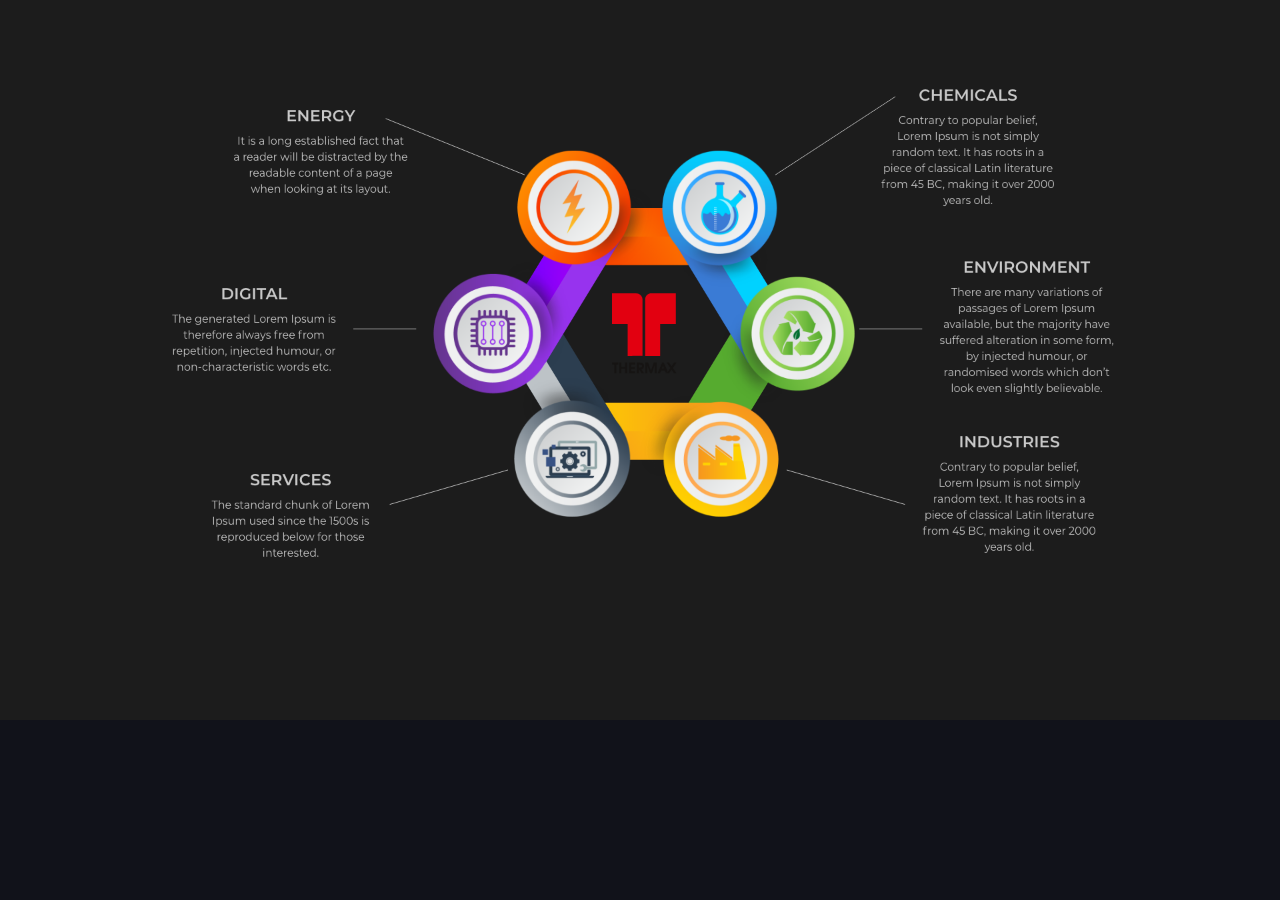
<file: home.html>
<!DOCTYPE html>
<html lang="en">
<head>
  <meta charset="UTF-8">
  <meta name="viewport" content="width=device-width, initial-scale=1.0">
  <title>Home</title>
  <link rel="stylesheet" href="style.css">
  <script type="text/javascript" src="app.js" defer></script>
</head>
<body>
  <img class="img" src="images/home.png" alt="">
  <a href="nav.html">
    <button class="energy" on></button>
  </a>
</body>
</html>
</file>
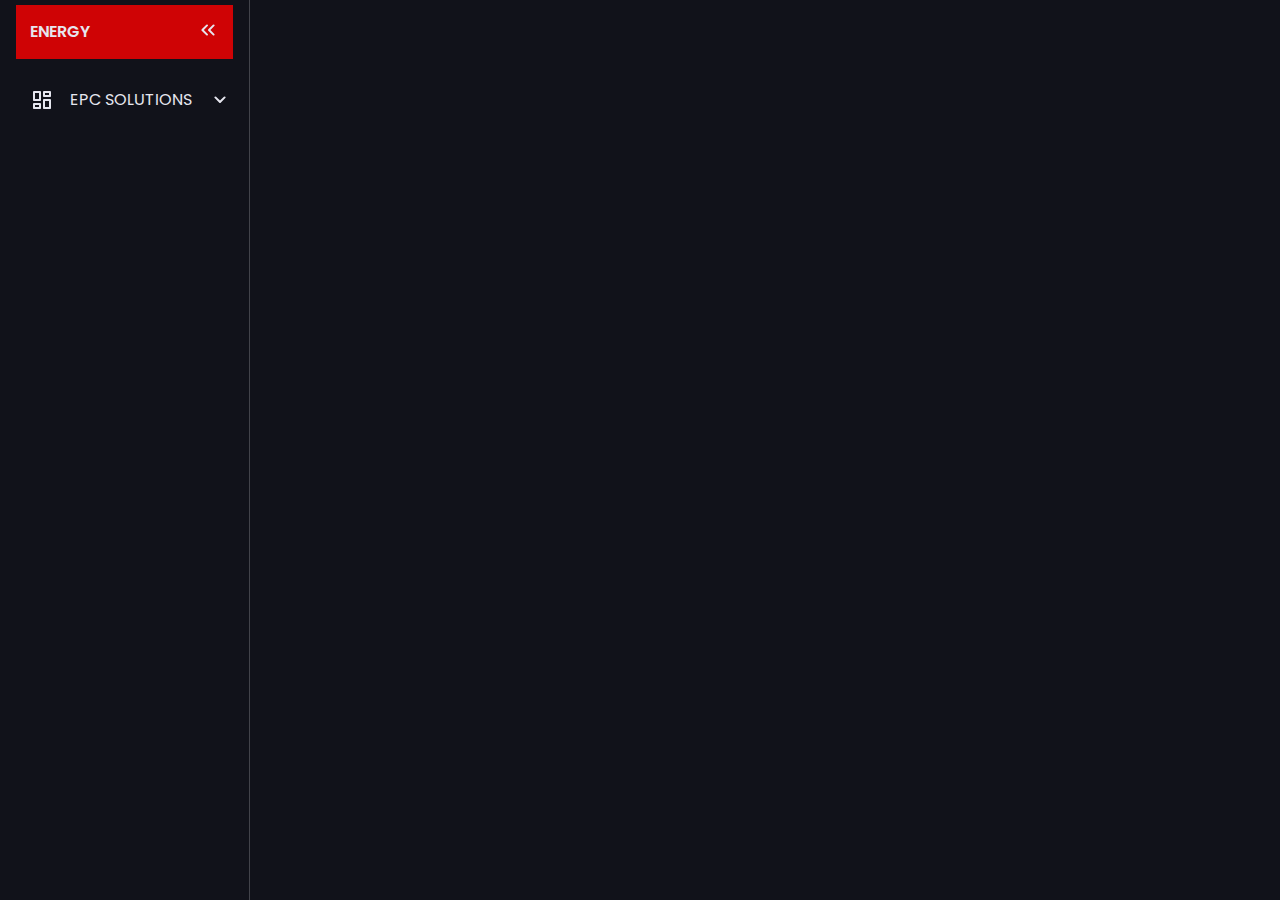
<file: nav.html>
<!DOCTYPE html>
<html lang="en">
<head>
  <meta charset="UTF-8">
  <meta name="viewport" content="width=device-width, initial-scale=1.0">
  <title>Home</title>
  <link rel="stylesheet" href="style.css">
  <script type="text/javascript" src="app.js" defer></script>
</head>
<body>
  <nav id="sidebar">
    <ul>
      <li style="background-color: rgba(255, 0, 0, 0.8);">
        <span class="logo">ENERGY</span>
        <button onclick=toggleSidebar() id="toggle-btn">
          <svg xmlns="http://www.w3.org/2000/svg" height="24px" viewBox="0 -960 960 960" width="24px" fill="#e8eaed"><path d="m313-480 155 156q11 11 11.5 27.5T468-268q-11 11-28 11t-28-11L228-452q-6-6-8.5-13t-2.5-15q0-8 2.5-15t8.5-13l184-184q11-11 27.5-11.5T468-692q11 11 11 28t-11 28L313-480Zm264 0 155 156q11 11 11.5 27.5T732-268q-11 11-28 11t-28-11L492-452q-6-6-8.5-13t-2.5-15q0-8 2.5-15t8.5-13l184-184q11-11 27.5-11.5T732-692q11 11 11 28t-11 28L577-480Z"/></svg>
        </button>
      </li>
      <li>
        <button onclick=toggleSubMenu(this) class="dropdown-btn">
            <svg xmlns="http://www.w3.org/2000/svg" height="24px" viewBox="0 -960 960 960" width="24px" fill="#e8eaed"><path d="M520-640v-160q0-17 11.5-28.5T560-840h240q17 0 28.5 11.5T840-800v160q0 17-11.5 28.5T800-600H560q-17 0-28.5-11.5T520-640ZM120-480v-320q0-17 11.5-28.5T160-840h240q17 0 28.5 11.5T440-800v320q0 17-11.5 28.5T400-440H160q-17 0-28.5-11.5T120-480Zm400 320v-320q0-17 11.5-28.5T560-520h240q17 0 28.5 11.5T840-480v320q0 17-11.5 28.5T800-120H560q-17 0-28.5-11.5T520-160Zm-400 0v-160q0-17 11.5-28.5T160-360h240q17 0 28.5 11.5T440-320v160q0 17-11.5 28.5T400-120H160q-17 0-28.5-11.5T120-160Zm80-360h160v-240H200v240Zm400 320h160v-240H600v240Zm0-480h160v-80H600v80ZM200-200h160v-80H200v80Zm160-320Zm240-160Zm0 240ZM360-280Z"/></svg>
          <span>EPC SOLUTIONS</span>
          <svg xmlns="http://www.w3.org/2000/svg" height="24px" viewBox="0 -960 960 960" width="24px" fill="#e8eaed"><path d="M480-361q-8 0-15-2.5t-13-8.5L268-556q-11-11-11-28t11-28q11-11 28-11t28 11l156 156 156-156q11-11 28-11t28 11q11 11 11 28t-11 28L508-372q-6 6-13 8.5t-15 2.5Z"/></svg>
        </button>
        <ul class="sub-menu">
          <div>
            <li>
                <button onclick=toggleSubMenu(this) class="dropdown-btn">
                <span>Cogeneration Plants</span>
                <svg xmlns="http://www.w3.org/2000/svg" height="24px" viewBox="0 -960 960 960" width="24px" fill="#e8eaed"><path d="M480-361q-8 0-15-2.5t-13-8.5L268-556q-11-11-11-28t11-28q11-11 28-11t28 11l156 156 156-156q11-11 28-11t28 11q11 11 11 28t-11 28L508-372q-6 6-13 8.5t-15 2.5Z"/></svg>
                </button>
                <ul class="sub-menu">
                    <div>
                        <li><a href="air.html">AIR COMPESSOR</a></li>
                        <li><a href="jet.html">JET ENGINE</a></li>
                        <li><a href="motor.html">MOTOR ENGINE</a></li>
                    </div>
                </ul>
            </li>
            <li><a href="#">Waste Heat Recovery Power Plants</a></li>
            <li><a href="#">Captive Power Plants</a></li>
            <li><a href="#">Independent Power Plants</a></li>
          </div>
        </ul>
      </li>
    </ul>
  </nav>
  <!-- <img class="img" src="images/index.png" alt="">
  <a href="home.html">
    <button class="letsgo" on></button>
  </a> -->
</body>
</html>
</file>
<file: style.css>
@import url('https://fonts.googleapis.com/css2?family=Poppins:ital,wght@0,100;0,200;0,300;0,400;0,500;0,600;0,700;0,800;0,900;1,100;1,200;1,300;1,400;1,500;1,600;1,700;1,800;1,900&display=swap');
:root{
  --base-clr: #11121a;
  --line-clr: #42434a;
  --hover-clr: #222533;
  --text-clr: #e6e6ef;
  --accent-clr: #5e63ff;
  --secondary-text-clr: #b0b3c1;
}
*{
  margin: 0;
  padding: 0;
}
html{
  font-family: Poppins, 'Segoe UI', Tahoma, Geneva, Verdana, sans-serif;
  line-height: 1.5rem;
}
body{
  min-height: 100vh;
  min-height: 100dvh;
  background-color: var(--base-clr);
  color: var(--text-clr);
  display: grid;
  grid-template-columns: auto 1fr;
  overflow: hidden;
}

#ar-button {
  background-image: url(assets/ar_icon.png);
  background-repeat: no-repeat;
  background-size: 20px 20px;
  background-position: 12px 50%;
  background-color: #fff;
  position: absolute;
  left: 50%;
  transform: translateX(-50%);
  white-space: nowrap;
  bottom: 16px;
  padding: 0px 16px 0px 40px;
  font-family: Roboto Regular, Helvetica Neue, sans-serif;
  font-size: 14px;
  color:#4285f4;
  height: 36px;
  line-height: 36px;
  border-radius: 18px;
  border: 1px solid #DADCE0;
}

#ar-button:active {
  background-color: #E8EAED;
}

#ar-button:focus {
  outline: none;
}

#ar-button:focus-visible {
  outline: 1px solid #4285f4;
}

.ar-buttons {
  position: absolute;
  bottom: 10px;
  right: 50%;
  transform: translateX(-50%);
  z-index: 1000;
}

.ar-buttons button {
  background-color: #2196F3;
  color: white;
  border: none;
  padding: 10px 20px;
  margin: 5px;
  border-radius: 5px;
  cursor: pointer;
}

.ar-buttons button:hover {
  background-color: #0b7dda;
}

.img{
  width: 100vw;
  height: auto;
  object-fit: cover;
  overflow: hidden;
}

.letsgo{
  position: absolute; /* Positions the button over the image */
  bottom: 12%; /* Center vertically */
  left: 50%; /* Center horizontally */
  transform: translate(-50%, -50%); /* Adjust to align perfectly at the center */
  background-color: rgba(0, 0, 0, 0.0); /* Semi-transparent red */
  color: #fff; /* White text */
  border: none; /* Removes default border */
  border-radius: 50px; /* Rounded edges */
  padding: 40px 135px; /* Adjust size */
  font-size: 28px; /* Text size */
  font-weight: bold; /* Makes text bold */
  text-transform: uppercase; /* Uppercase text */
  cursor: pointer; /* Pointer on hover */
  box-shadow: 0 4px 6px rgba(0, 0, 0, 0.0); /* Shadow for depth */
  transition: transform 0.2s, box-shadow 0.2s; /* Smooth hover effects */
}

.energy{
  position: absolute; /* Positions the button over the image */
  top: 33%; /* Center vertically */
  left: 45%; /* Center horizontally */
  transform: translate(-50%, -50%); /* Adjust to align perfectly at the center */
  background-color: rgba(0, 0, 0, 0.0); /* Semi-transparent red */
  color: #fff; /* White text */
  border: none; /* Removes default border */
  border-radius: 500px; /* Rounded edges */
  padding: 110px 110px; /* Adjust size */
  font-size: 28px; /* Text size */
  font-weight: bold; /* Makes text bold */
  text-transform: uppercase; /* Uppercase text */
  cursor: pointer; /* Pointer on hover */
  box-shadow: 0 4px 6px rgba(0, 0, 0, 0.0); /* Shadow for depth */
  transition: transform 0.2s, box-shadow 0.2s; /* Smooth hover effects */
}

#sidebar{
  box-sizing: border-box;
  height: 100vh;
  width: 250px;
  padding: 5px 1em;
  background-color: var(--base-clr);
  border-right: 1px solid var(--line-clr);

  position: sticky;
  top: 0;
  align-self: start;
  transition: 300ms ease-in-out;
  overflow: hidden;
  text-wrap: nowrap;
}
#sidebar.close{
  padding: 5px;
  width: 60px;
}
#sidebar ul{
  list-style: none;
}
#sidebar > ul > li:first-child{
  display: flex;
  justify-content: flex-end;
  margin-bottom: 16px;
  .logo{
    font-weight: 600;
  }
}
#sidebar ul li.active a{
  color: var(--accent-clr);

  svg{
    fill: var(--accent-clr);
  }
}

#sidebar a, #sidebar .dropdown-btn, #sidebar .logo{
  border-radius: .5em;
  padding: .85em;
  text-decoration: none;
  color: var(--text-clr);
  display: flex;
  align-items: center;
  gap: 1em;
}
.dropdown-btn{
  width: 100%;
  text-align: left;
  background: none;
  border: none;
  font: inherit;
  cursor: pointer;
}
#sidebar svg{
  flex-shrink: 0;
  fill: var(--text-clr);
}
#sidebar a span, #sidebar .dropdown-btn span{
  flex-grow: 1;
}
#sidebar a:hover, #sidebar .dropdown-btn:hover{
  background-color: var(--hover-clr);
}
#sidebar .sub-menu{
  display: grid;
  grid-template-rows: 0fr;
  transition: 300ms ease-in-out;

  > div{
    overflow: hidden;
  }
}
#sidebar .sub-menu.show{
  grid-template-rows: 1fr;
}
.dropdown-btn svg{
  transition: 200ms ease;
}
.rotate svg:last-child{
  rotate: 180deg;
}
#sidebar .sub-menu a{
  padding-left: 2em;
}
#toggle-btn{
  margin-left: auto;
  padding: 1em;
  border: none;
  border-radius: .5em;
  background: none;
  cursor: pointer;

  svg{
    transition: rotate 150ms ease;
  }
}
#toggle-btn:hover{
  background-color: rgba(0, 0, 0, 0.0);
}

main{
  padding: min(30px, 7%);
}
main p{
  color: var(--secondary-text-clr);
  margin-top: 5px;
  margin-bottom: 15px;
}
.container{
  border: 1px solid var(--line-clr);
  border-radius: 1em;
  margin-bottom: 20px;
  padding: min(3em, 15%);

  h2, p { margin-top: 1em }
}

@media(max-width: 800px){
  body{
    grid-template-columns: 1fr;
  }
  main{
    padding: 2em 1em 60px 1em;
  }
  .container{
    border: none;
    padding: 0;
  }
  #sidebar{
    height: 60px;
    width: 100%;
    border-right: none;
    border-top: 1px solid var(--line-clr);
    padding: 0;
    position: fixed;
    top: unset;
    bottom: 0;

    > ul{
      padding: 0;
      display: grid;
      grid-auto-columns: 60px;
      grid-auto-flow: column;
      align-items: center;
      overflow-x: scroll;
    }
    ul li{
      height: 100%;
    }
    ul a, ul .dropdown-btn{
      width: 60px;
      height: 60px;
      padding: 0;
      border-radius: 0;
      justify-content: center;
    }

    ul li span, ul li:first-child, .dropdown-btn svg:last-child{
      display: none;
    }

    ul li .sub-menu.show{
      position: fixed;
      bottom: 60px;
      left: 0;
      box-sizing: border-box;
      height: 60px;
      width: 100%;
      background-color: var(--hover-clr);
      border-top: 1px solid var(--line-clr);
      display: flex;
      justify-content: center;

      > div{
        overflow-x: auto;
      }
      li{
        display: inline-flex;
      }
      a{
        box-sizing: border-box;
        padding: 1em;
        width: auto;
        justify-content: center;
      }
    }
  }

 
}

model-viewer {
  height: 95vh;
  width: auto;
  background-color: gray;
}
.info-panel {
  background: rgb(206, 55, 55);
  border-radius: 8px;
  box-shadow: 0 4px 10px rgba(0, 0, 0, 0.2);
  padding: 10px;
  max-width: 200px;
  font-size: 14px;
  line-height: 1.5;
  text-align: center;
}

.info-panel h3 {
  margin: 0 0 5px;
  font-size: 16px;
  font-weight: bold;
}

.info-panel p {
  margin: 0;
}

#controls {
  position: absolute;
  bottom: 16px;
  left: 16px;
  max-width: unset;
  transform: unset;
}

.dot{
  display: block;
  width: 12px;
  height: 12px;
  border-radius: 50%;
  box-shadow: 0 2px 4px rgba(0, 0, 0, 0.25);
  background: #fff;
  --min-hotspot-opacity: 0;
}

.dim{
  background: #fff;
  border-radius: 4px;
  box-shadow: 0 2px 4px rgba(0, 0, 0, 0.25);
  color: rgba(0, 0, 0, 0.8);
  display: block;
  font-family: Futura, Helvetica Neue, sans-serif;
  font-size: 18px;
  font-weight: 700;
  max-width: 128px;
  overflow-wrap: break-word;
  padding: 0.5em 1em;
  position: absolute;
  width: max-content;
  height: max-content;
  transform: translate3d(-50%, -50%, 0);
  --min-hotspot-opacity: 0;
}

.show{
  --min-hotspot-opacity: 1;
}

.hide{
  display: none;
}
/* This keeps child nodes hidden while the element loads */
:not(:defined) > * {
  display: none;
}

.view-button {
  background: #fff;
  border-radius: 4px;
  box-shadow: 0 2px 4px rgba(0, 0, 0, 0.25);
  color: rgba(0, 0, 0, 0.8);
  display: block;
  font-family: Futura, Helvetica Neue, sans-serif;
  font-size: 12px;
  font-weight: 700;
  max-width: 128px;
  overflow-wrap: break-word;
  padding: 0.5em 1em;
  position: absolute;
  width: max-content;
  height: max-content;
  transform: translate3d(-50%, -50%, 0);
}
</file>
